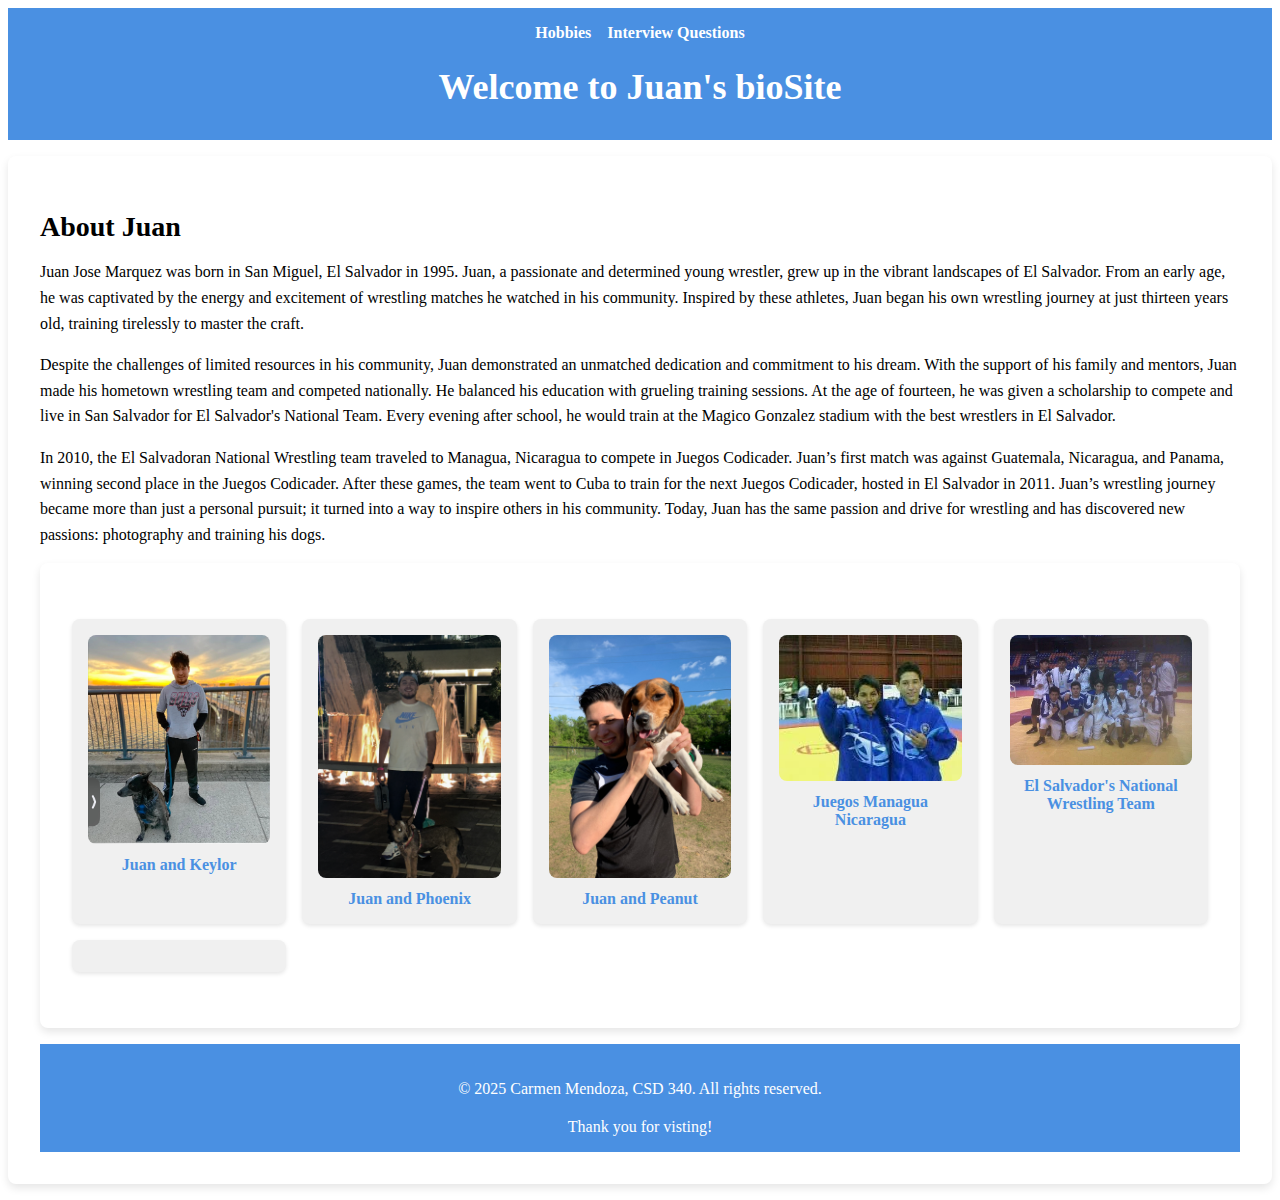
<file: index.html>
<!DOCTYPE html>
<html lang="en">

<head>
    <meta charset="UTF-8">
    <meta name="viewport" content="width=device-width, initial-scale=1.0">
    <title>bioSite - Carmen Mendoza</title>
    <link rel="stylesheet" href="styles.css">
</head>
<body>
    <!-- Header Organism -->
    <header>
        <nav>
            <ul>
                <li><a href="hobbies.html">Hobbies</a></li>
                <li><a href="interview.html">Interview Questions</a></li>
                
            </ul>
        </nav>
        <h1>Welcome to Juan's bioSite</h1>
    </header>

    <!-- Main Content Section Organism -->
    <main>
        <section>
            <h2>About Juan</h2>
            <p>Juan Jose Marquez was born in San Miguel, El Salvador in 1995. Juan, a passionate and determined young wrestler, grew up in the vibrant landscapes of El Salvador. From an early age, he was captivated by the energy and excitement of wrestling matches he watched in his community. Inspired by these athletes, Juan began his own wrestling journey at just thirteen years old, training tirelessly to master the craft.</p>
            <p>Despite the challenges of limited resources in his community, Juan demonstrated an unmatched dedication and commitment to his dream. With the support of his family and mentors, Juan made his hometown wrestling team and competed nationally. He balanced his education with grueling training sessions. At the age of fourteen, he was given a scholarship to compete and live in San Salvador for El Salvador's National Team. Every evening after school, he would train at the Magico Gonzalez stadium with the best wrestlers in El Salvador.</p>
            <p>In 2010, the El Salvadoran National Wrestling team traveled to Managua, Nicaragua to compete in Juegos Codicader. Juan’s first match was against Guatemala, Nicaragua, and Panama, winning second place in the Juegos Codicader. After these games, the team went to Cuba to train for the next Juegos Codicader, hosted in El Salvador in 2011. Juan’s wrestling journey became more than just a personal pursuit; it turned into a way to inspire others in his community. Today, Juan has the same passion and drive for wrestling and has discovered new passions: photography and training his dogs.</p>
        </section>
        <main>
            
        
        <!-- Images with Captions Organism -->
        <section class="gallery">
            <figure>
                <img src="image1.jpg" alt="Juan with our 1st heeler">
                <figcaption>Juan and Keylor</figcaption>
            </figure>
            <figure>
                <img src="image2.jpg" alt="Juan with our 2nd heeler">
                <figcaption>Juan and Phoenix</figcaption>
            </figure>
            <figure>
                <img src="image3.jpg" alt="Juan with family dog">
                <figcaption>Juan and Peanut</figcaption>
            </figure>
            <figure>
                <img src="image4.JPG" alt="Juan competing in Nicaragua">

                <figcaption>Juegos Managua Nicaragua </figcaption>
            </figure>
            <figure>
                <img src="image5.JPG" alt="Juan's Team at Nationals ">
                <figcaption>El Salvador's National Wrestling Team</figcaption>
            </figure>
            <figure>
                
       
    </main>

    <!-- Footer Organism -->
    <footer>
        <p>&copy; 2025 Carmen Mendoza, CSD 340. All rights reserved.</p>
        <a href="https://externalwebsite.com" target="_blank">Thank you for visting!</a>
    </footer>
</body>
</html>
</file>
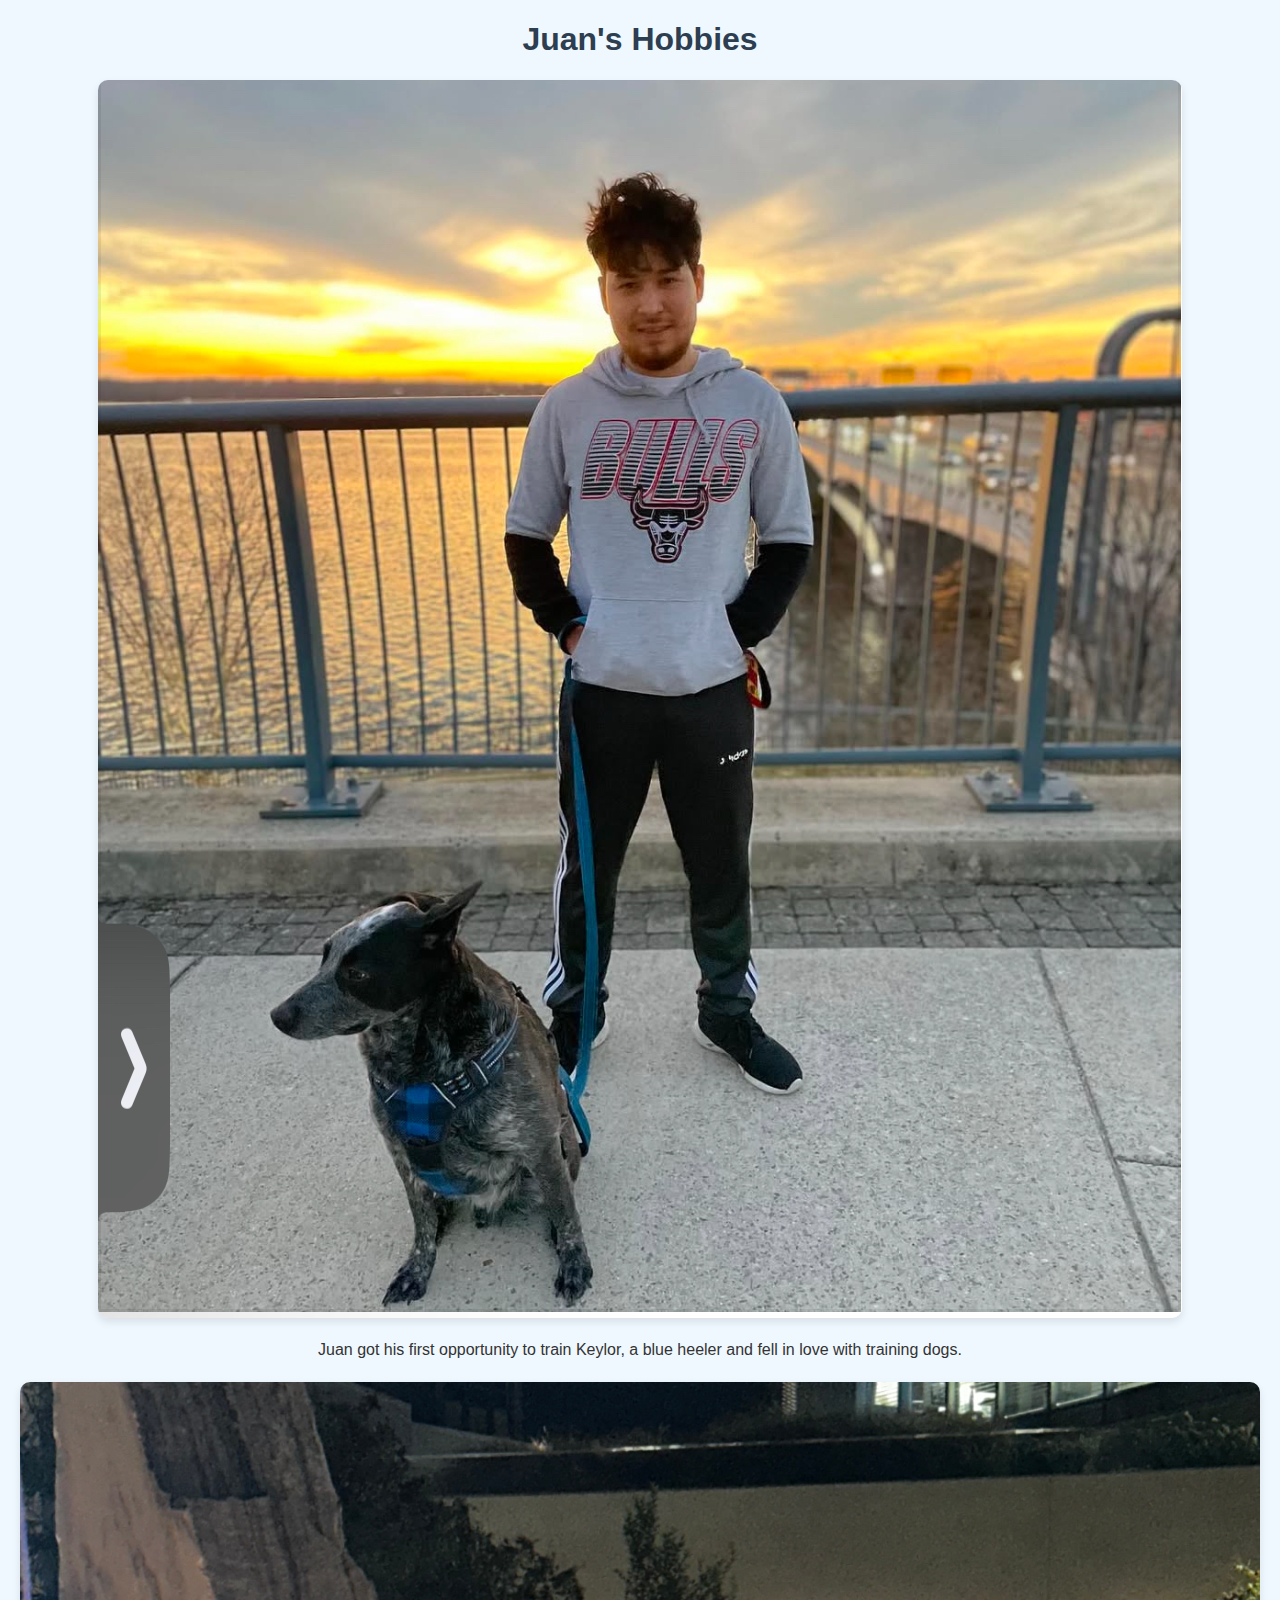
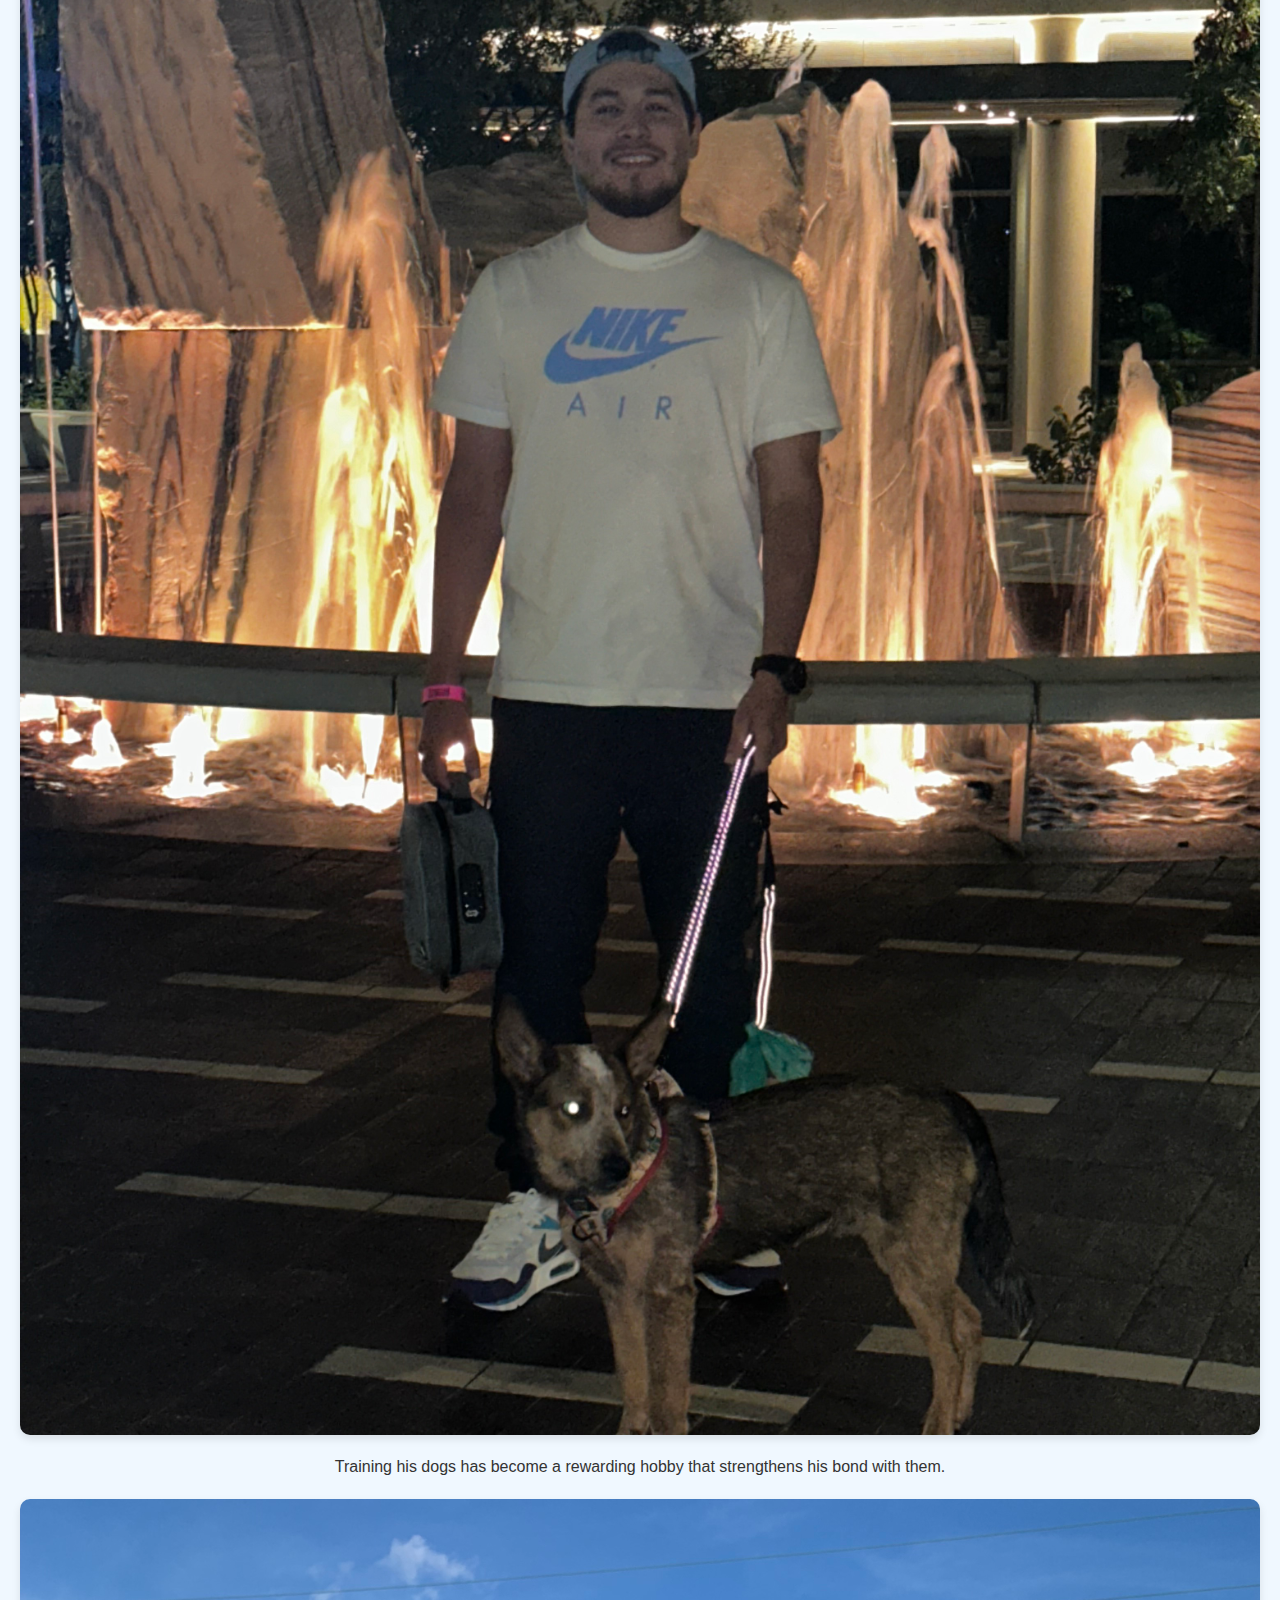
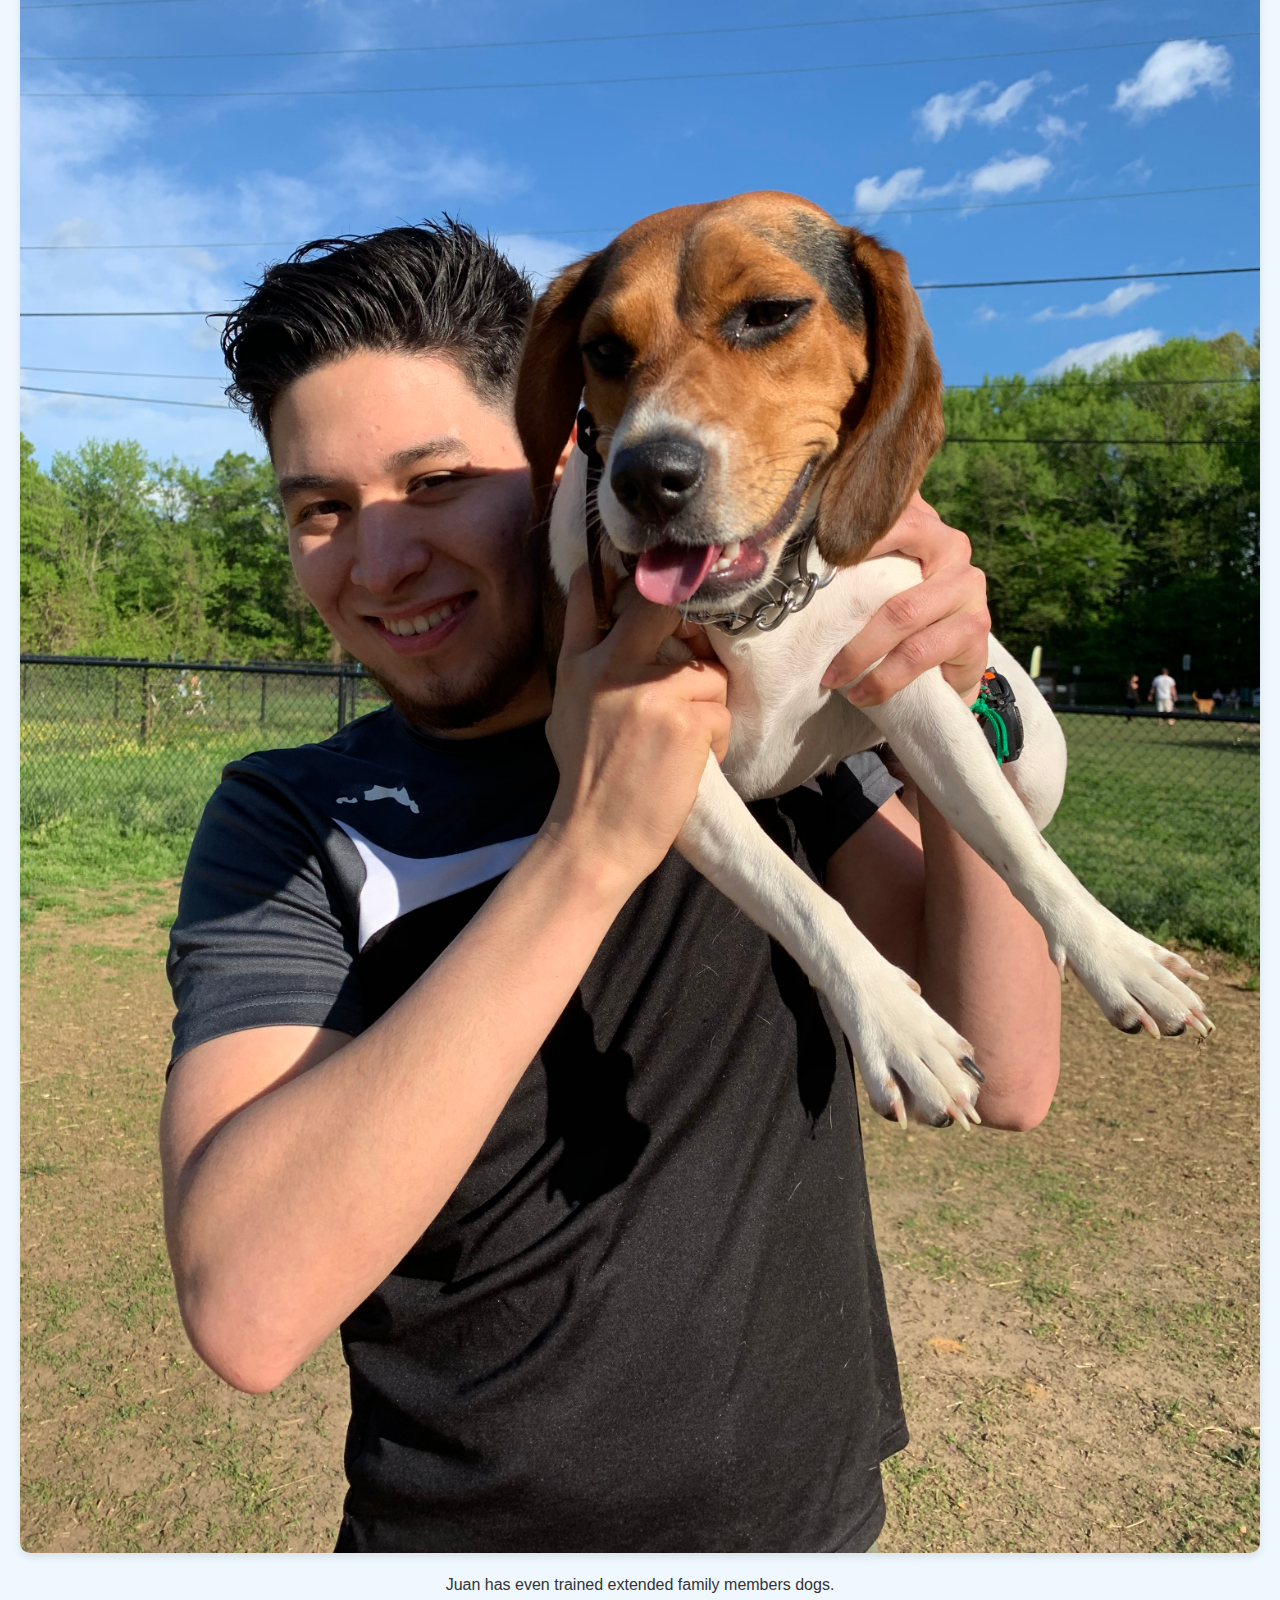
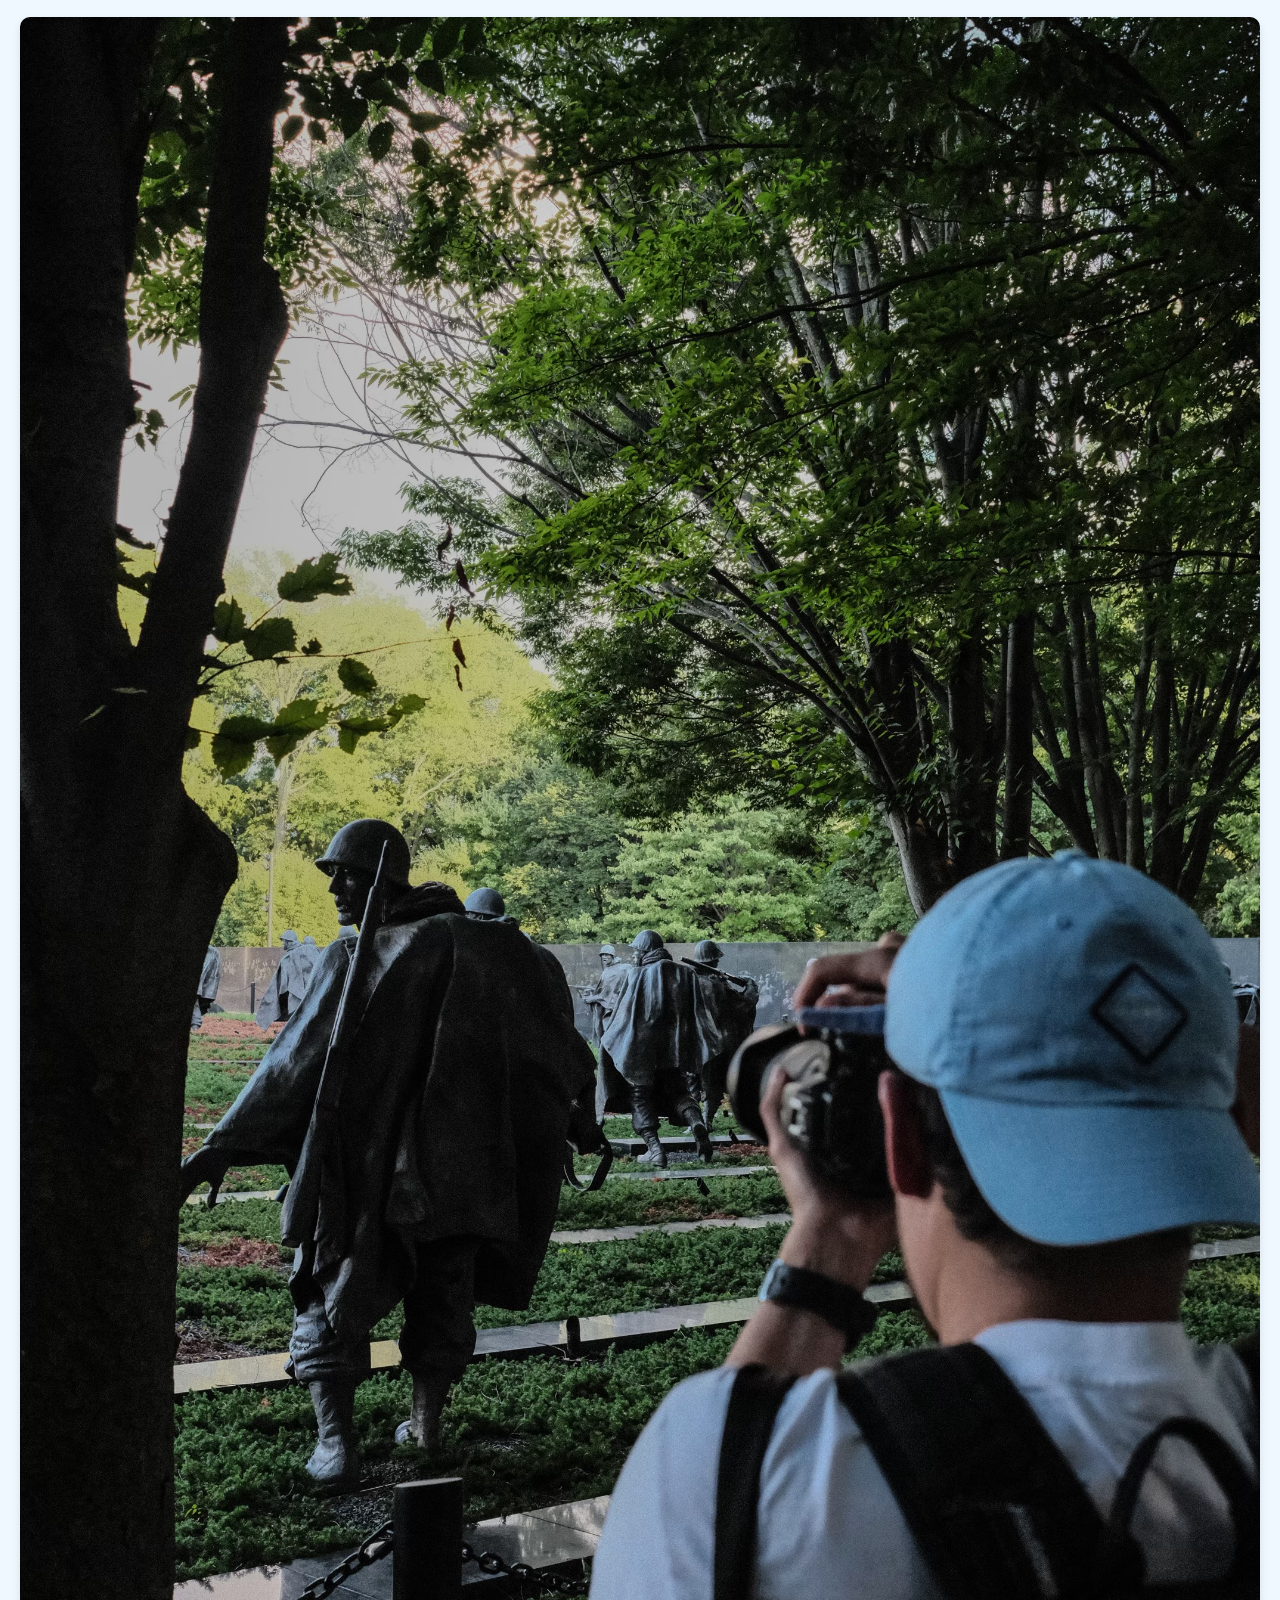
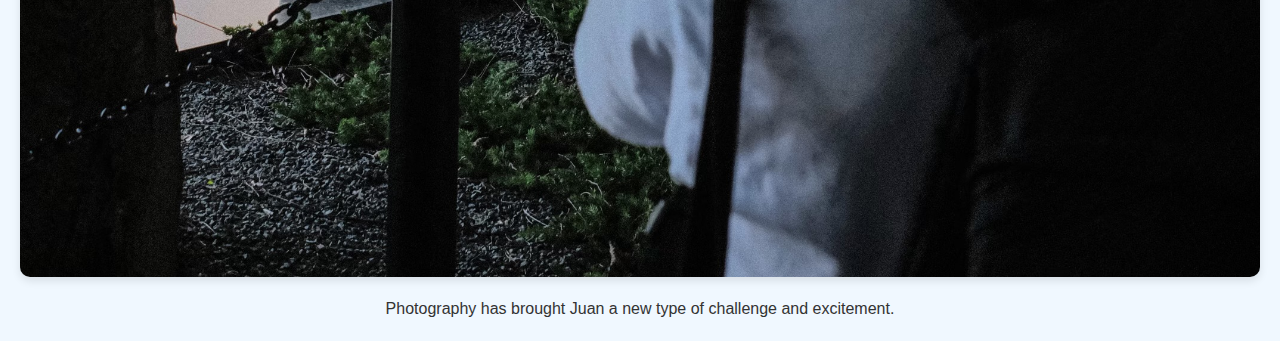
<file: hobbies.html>
<!DOCTYPE html>
<html lang="en">

<head>
    <meta charset="UTF-8">
    <meta name="viewport" content="width=device-width, initial-scale=1.0">
    <title>Juan's Hobbies</title>
    <style>
        body {
            font-family: Arial, sans-serif;
            background-color: #f0f8ff;
            margin: 20px;
            color: #333;
        }
        h1 {
            color: #2c3e50;
            text-align: center;
        }
        .hobby {
            margin-bottom: 20px;
            text-align: center;
        }
        img {
            max-width: 100%;
            height: auto;
            border-radius: 10px;
            box-shadow: 0 4px 8px rgba(0, 0, 0, 0.1);
        }
        p {
            font-size: 16px;
            line-height: 1.5;
        }
    </style>
</head>

<body>
    <h1>Juan's Hobbies</h1>

    <div class="hobby">
        <img src="image1.jpg" alt="Juan with our 1st heeler">
        <p>Juan got his first opportunity to train Keylor, a blue heeler and fell in love with training dogs.</p>
    </div>

    <div class="hobby">
        <img src="image2.jpg" alt="Juan and Phoenix">
        <p>Training his dogs has become a rewarding hobby that strengthens his bond with them.</p>
    </div>

    <div class="hobby">
        <img src="image3.jpg" alt="Juan and Peanut">
        <p>Juan has even trained extended family members dogs.</p>
    </div>

    <d class="hobby">
        <img src="image8.jpg" alt="Taking Photos of WW2 Memorial">
        <p>Photography has brought Juan a new type of challenge and excitement.</p>
    </div>

    
</body>

</html>
</file>
<file: styles.css>
<<<<<<< HEAD
body {
    font-family: 'Roboto', sans-serif;
    line-height: 1.6;
    color: #230DDB;
    background-color: #f5f5f5;
    margin: 0;
    padding: 0;
}

header, footer {
    background-color: #4A90E2;
    color: #FFFFFF;
    padding: 16px;
    text-align: center;
}

nav ul {
    list-style: none;
    padding: 0;
    margin: 0;
    display: flex;
    justify-content: center;
    gap: 16px;
}

nav a {
    color: #FFFFFF;
    text-decoration: none;
    font-weight: bold;
}

nav a:hover {
    color: #7B61FF;
}

main {
    padding: 32px;
    background-color: #FFFFFF;
    margin: 16px auto;
    max-width: 1200px;
    border-radius: 8px;
    box-shadow: 0 4px 8px rgba(0, 0, 0, 0.1);
}

h1, h2, h3 {
    font-family: 'Merriweather', serif;
    margin-bottom: 16px;
}

h1 {
    font-size: 36px;
    font-weight: 700;
}

h2 {
    font-size: 28px;
    font-weight: 700;
}

h3 {
    font-size: 22px;
    font-weight: 400;
}

p {
    font-size: 16px;
    line-height: 1.6;
    margin-bottom: 16px;
}

.gallery {
    display: grid;
    grid-template-columns: repeat(auto-fit, minmax(200px, 1fr));
    gap: 16px;
    margin: 24px 0;
}

figure {
    margin: 0;
    background: #f0f0f0;
    padding: 16px;
    border-radius: 8px;
    box-shadow: 0 2px 4px rgba(0, 0, 0, 0.1);
}

img {
    width: 100%;
    border-radius: 8px;
}

figcaption {
    text-align: center;
    margin-top: 8px;
    font-weight: bold;
    color: #4A90E2;
}

footer a {
    color: #FFFFFF;
    text-decoration: none;
}

footer a:hover {
    color: #7B61FF;
}
=======
body {
    font-family: 'Roboto', sans-serif;
    line-height: 1.6;
    color: #230DDB;
    background-color: #f5f5f5;
    margin: 0;
    padding: 0;
}

header, footer {
    background-color: #4A90E2;
    color: #FFFFFF;
    padding: 16px;
    text-align: center;
}

nav ul {
    list-style: none;
    padding: 0;
    margin: 0;
    display: flex;
    justify-content: center;
    gap: 16px;
}

nav a {
    color: #FFFFFF;
    text-decoration: none;
    font-weight: bold;
}

nav a:hover {
    color: #7B61FF;
}

main {
    padding: 32px;
    background-color: #FFFFFF;
    margin: 16px auto;
    max-width: 1200px;
    border-radius: 8px;
    box-shadow: 0 4px 8px rgba(0, 0, 0, 0.1);
}

h1, h2, h3 {
    font-family: 'Merriweather', serif;
    margin-bottom: 16px;
}

h1 {
    font-size: 36px;
    font-weight: 700;
}

h2 {
    font-size: 28px;
    font-weight: 700;
}

h3 {
    font-size: 22px;
    font-weight: 400;
}

p {
    font-size: 16px;
    line-height: 1.6;
    margin-bottom: 16px;
}

.gallery {
    display: grid;
    grid-template-columns: repeat(auto-fit, minmax(200px, 1fr));
    gap: 16px;
    margin: 24px 0;
}

figure {
    margin: 0;
    background: #f0f0f0;
    padding: 16px;
    border-radius: 8px;
    box-shadow: 0 2px 4px rgba(0, 0, 0, 0.1);
}

img {
    width: 100%;
    border-radius: 8px;
}

figcaption {
    text-align: center;
    margin-top: 8px;
    font-weight: bold;
    color: #4A90E2;
}

footer a {
    color: #FFFFFF;
    text-decoration: none;
}

footer a:hover {
    color: #7B61FF;
}
>>>>>>> ba5e813642c786743f717ff921d2da07d8050d0c
</file>
